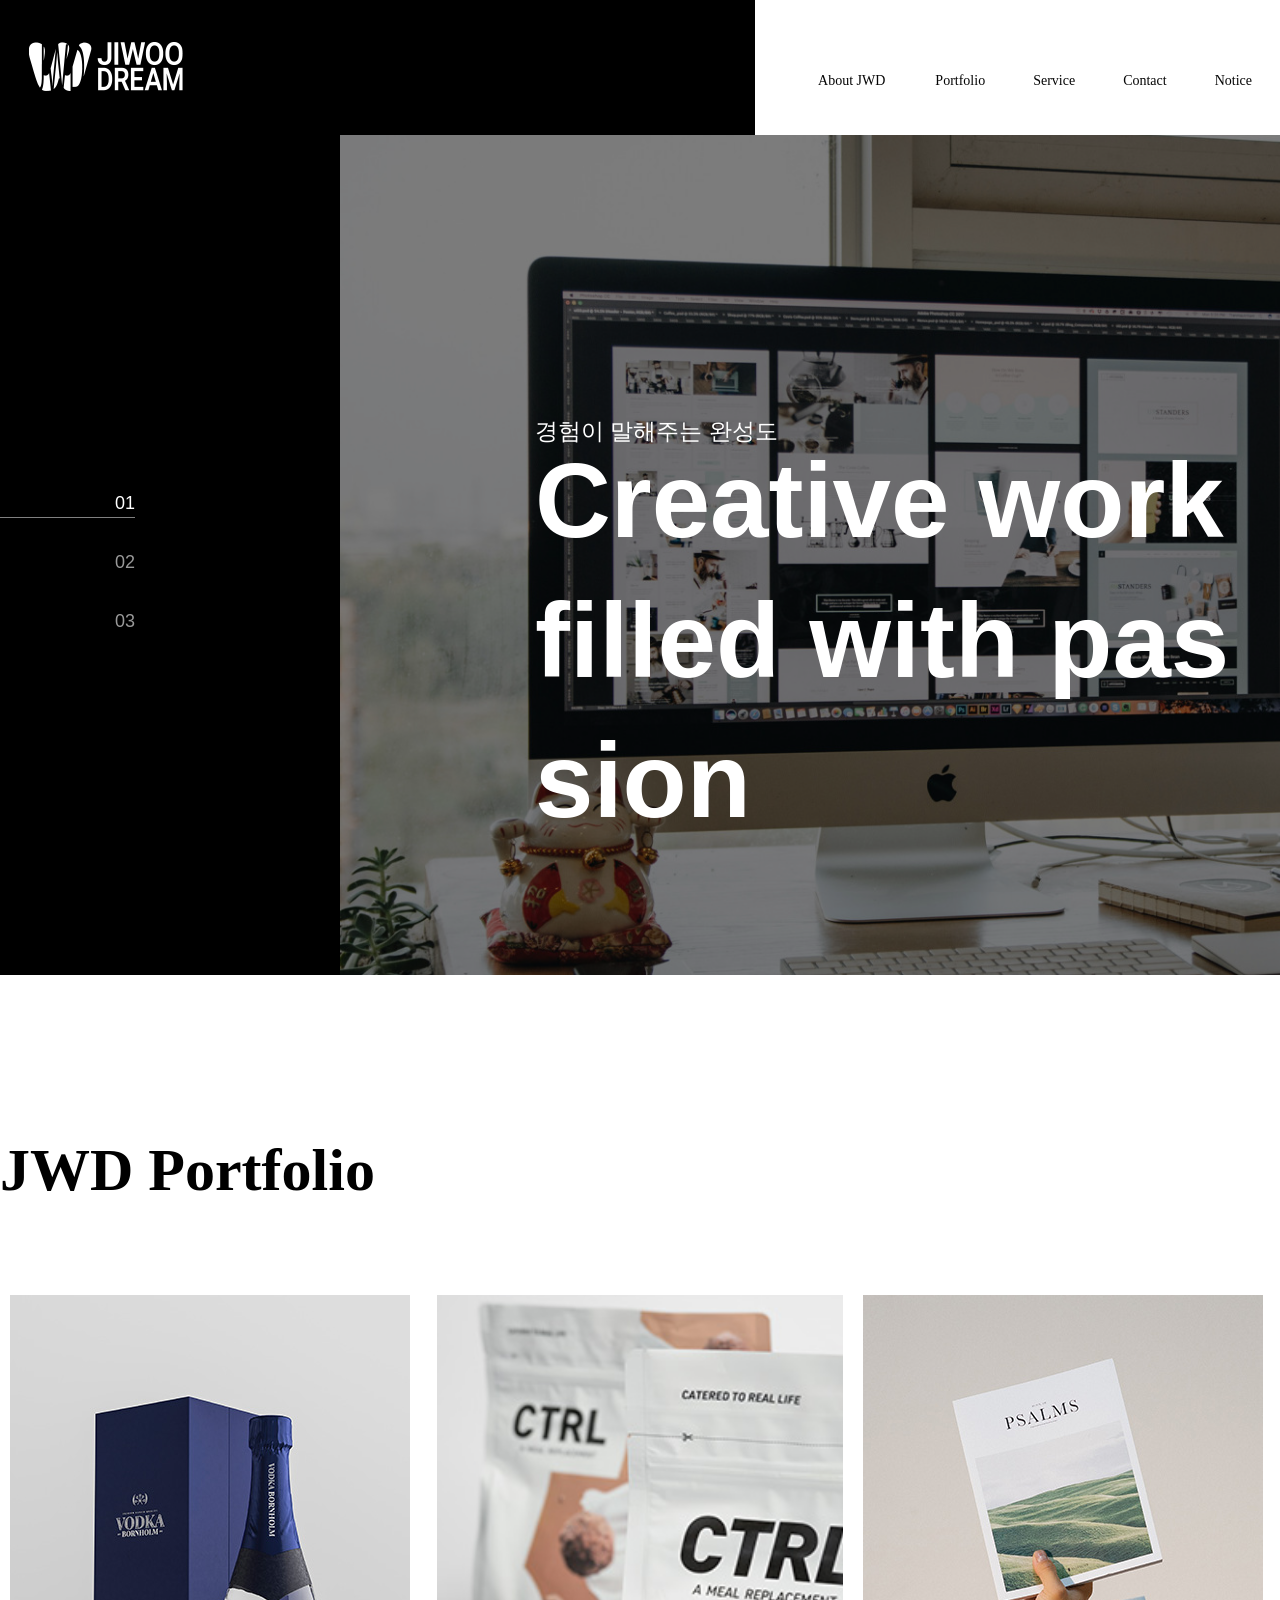
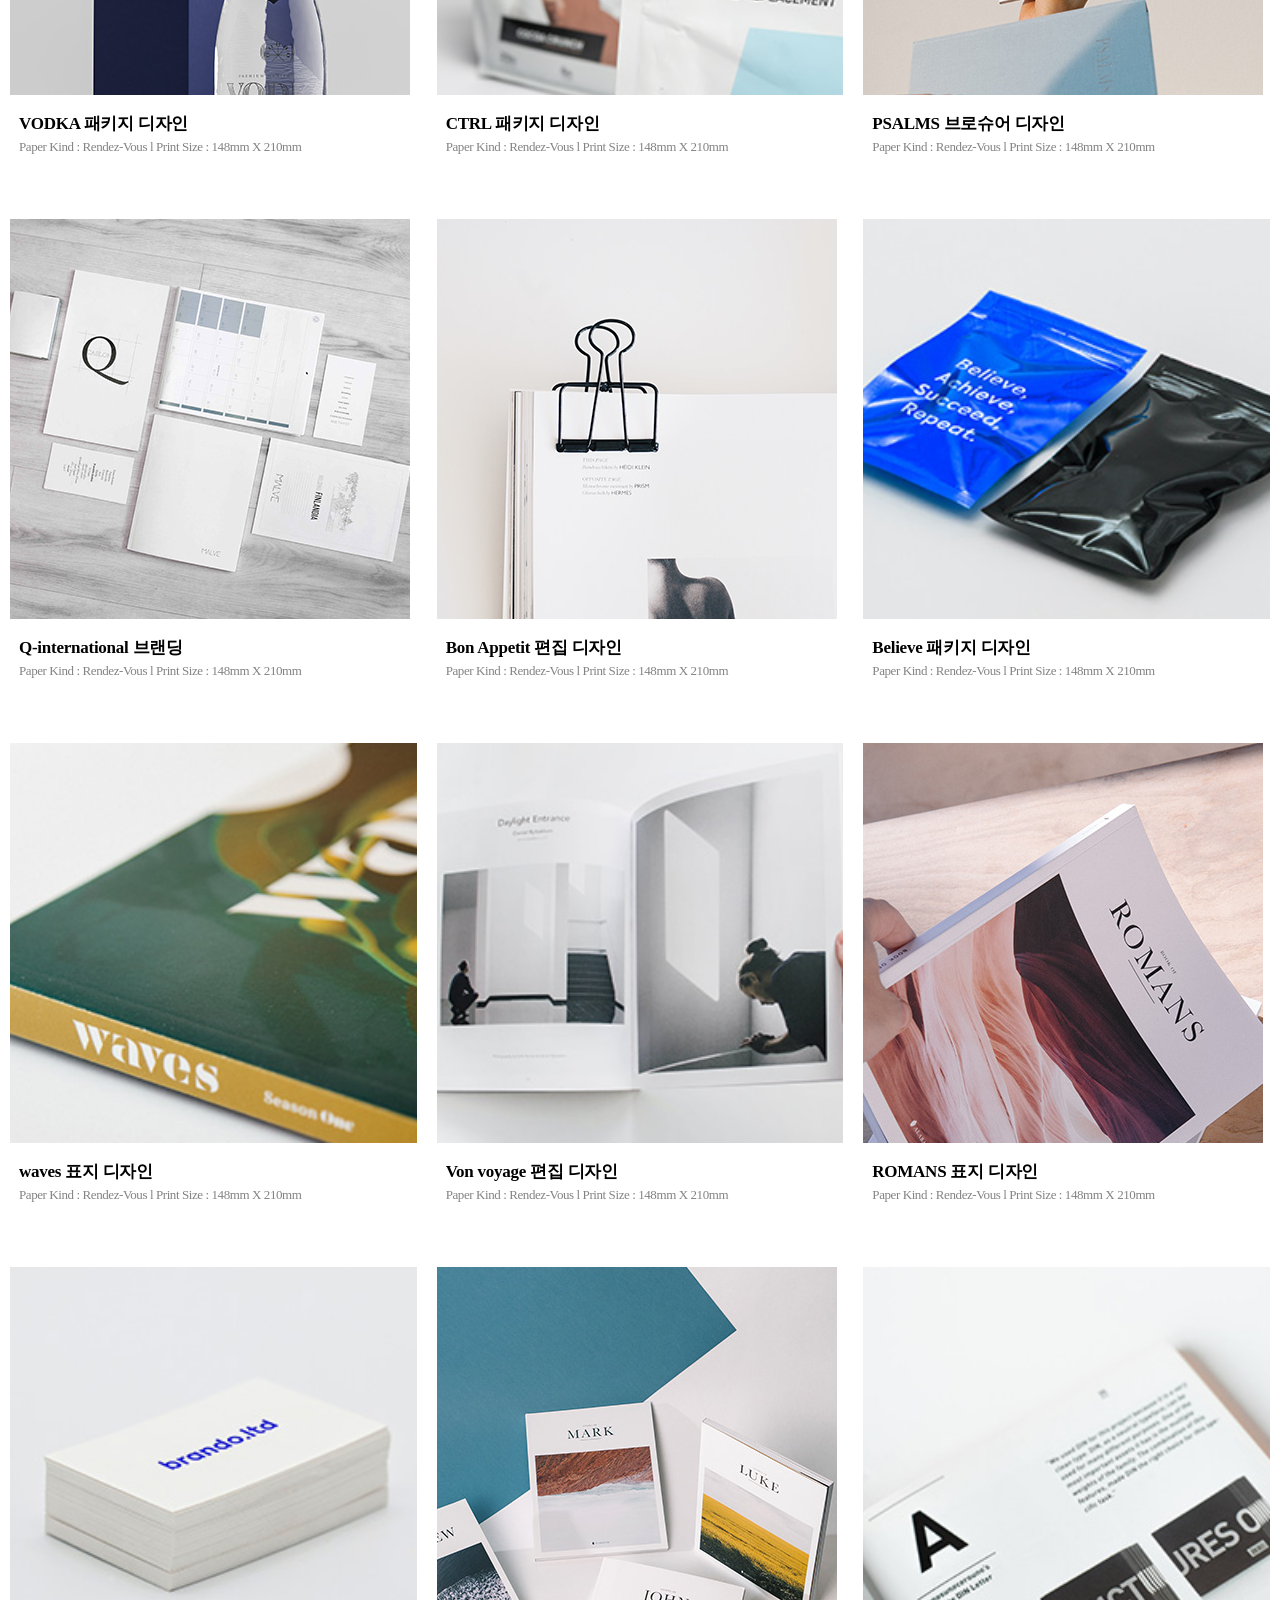
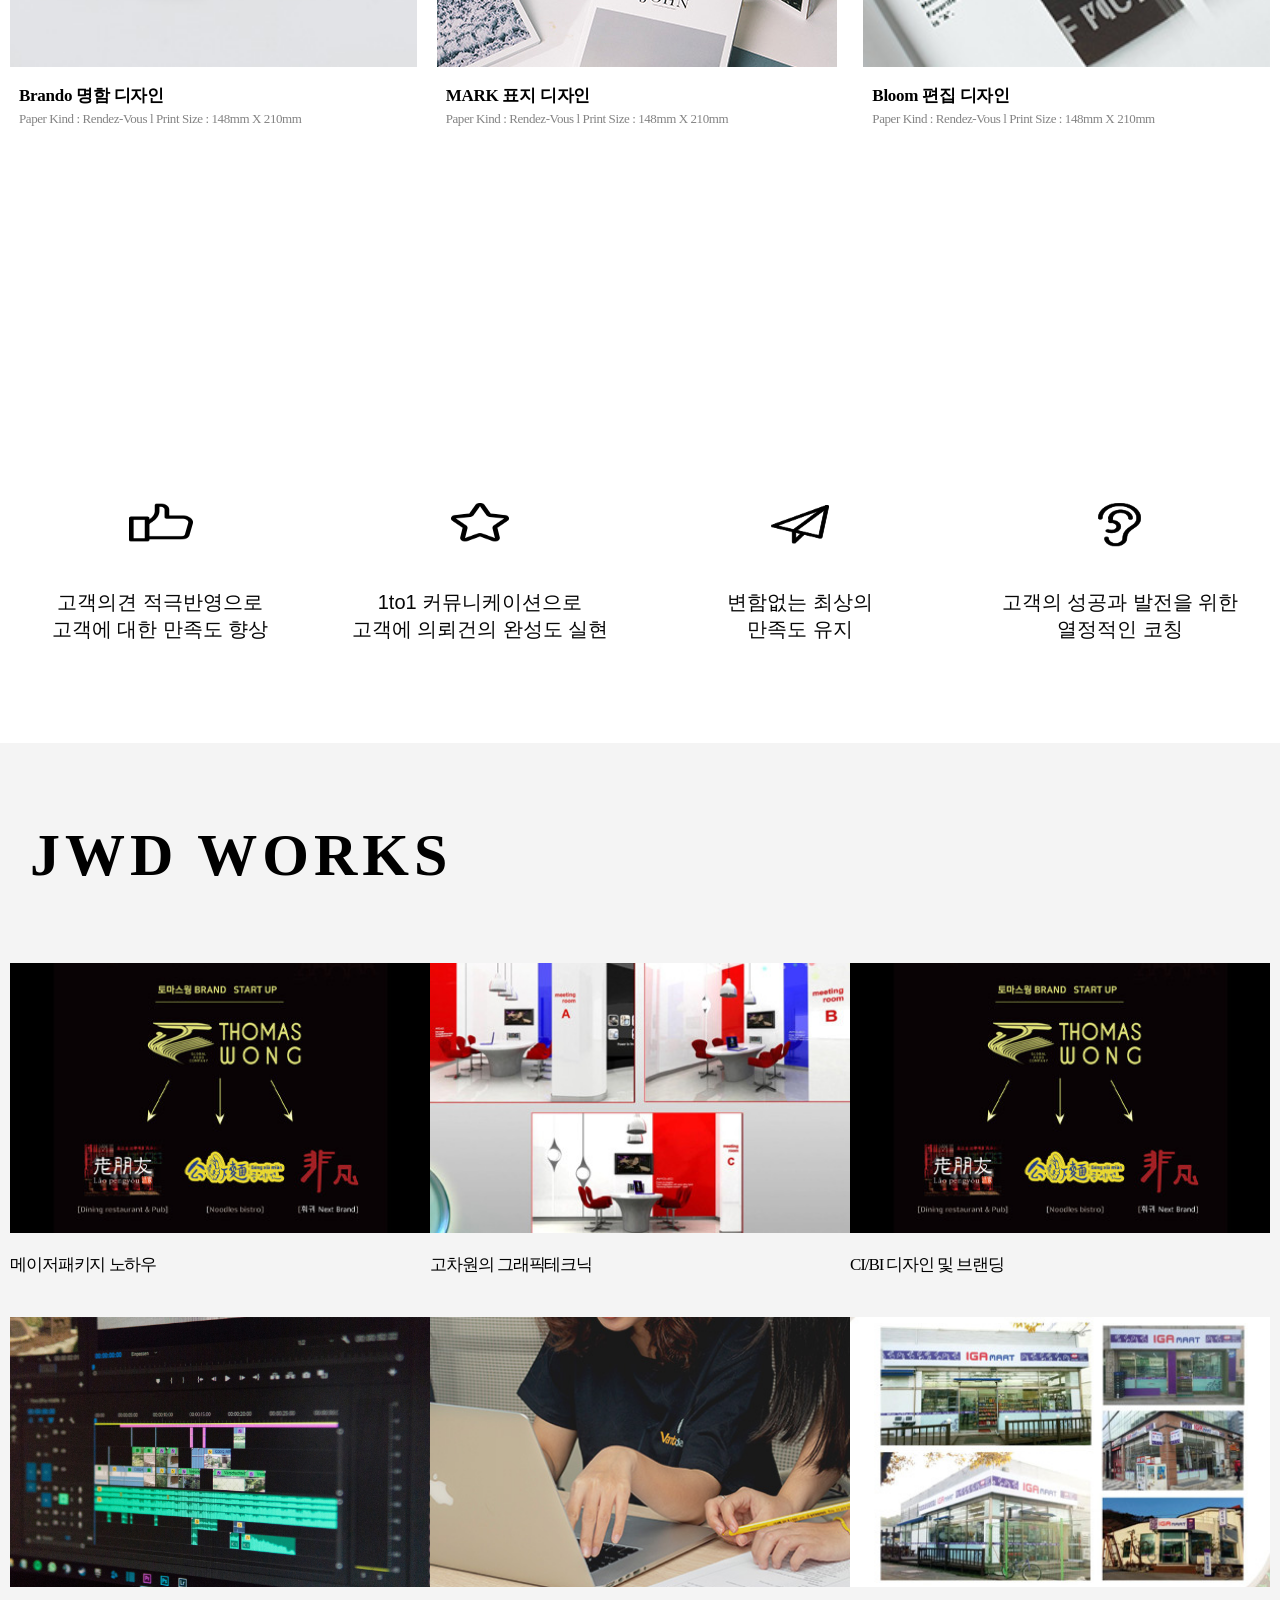
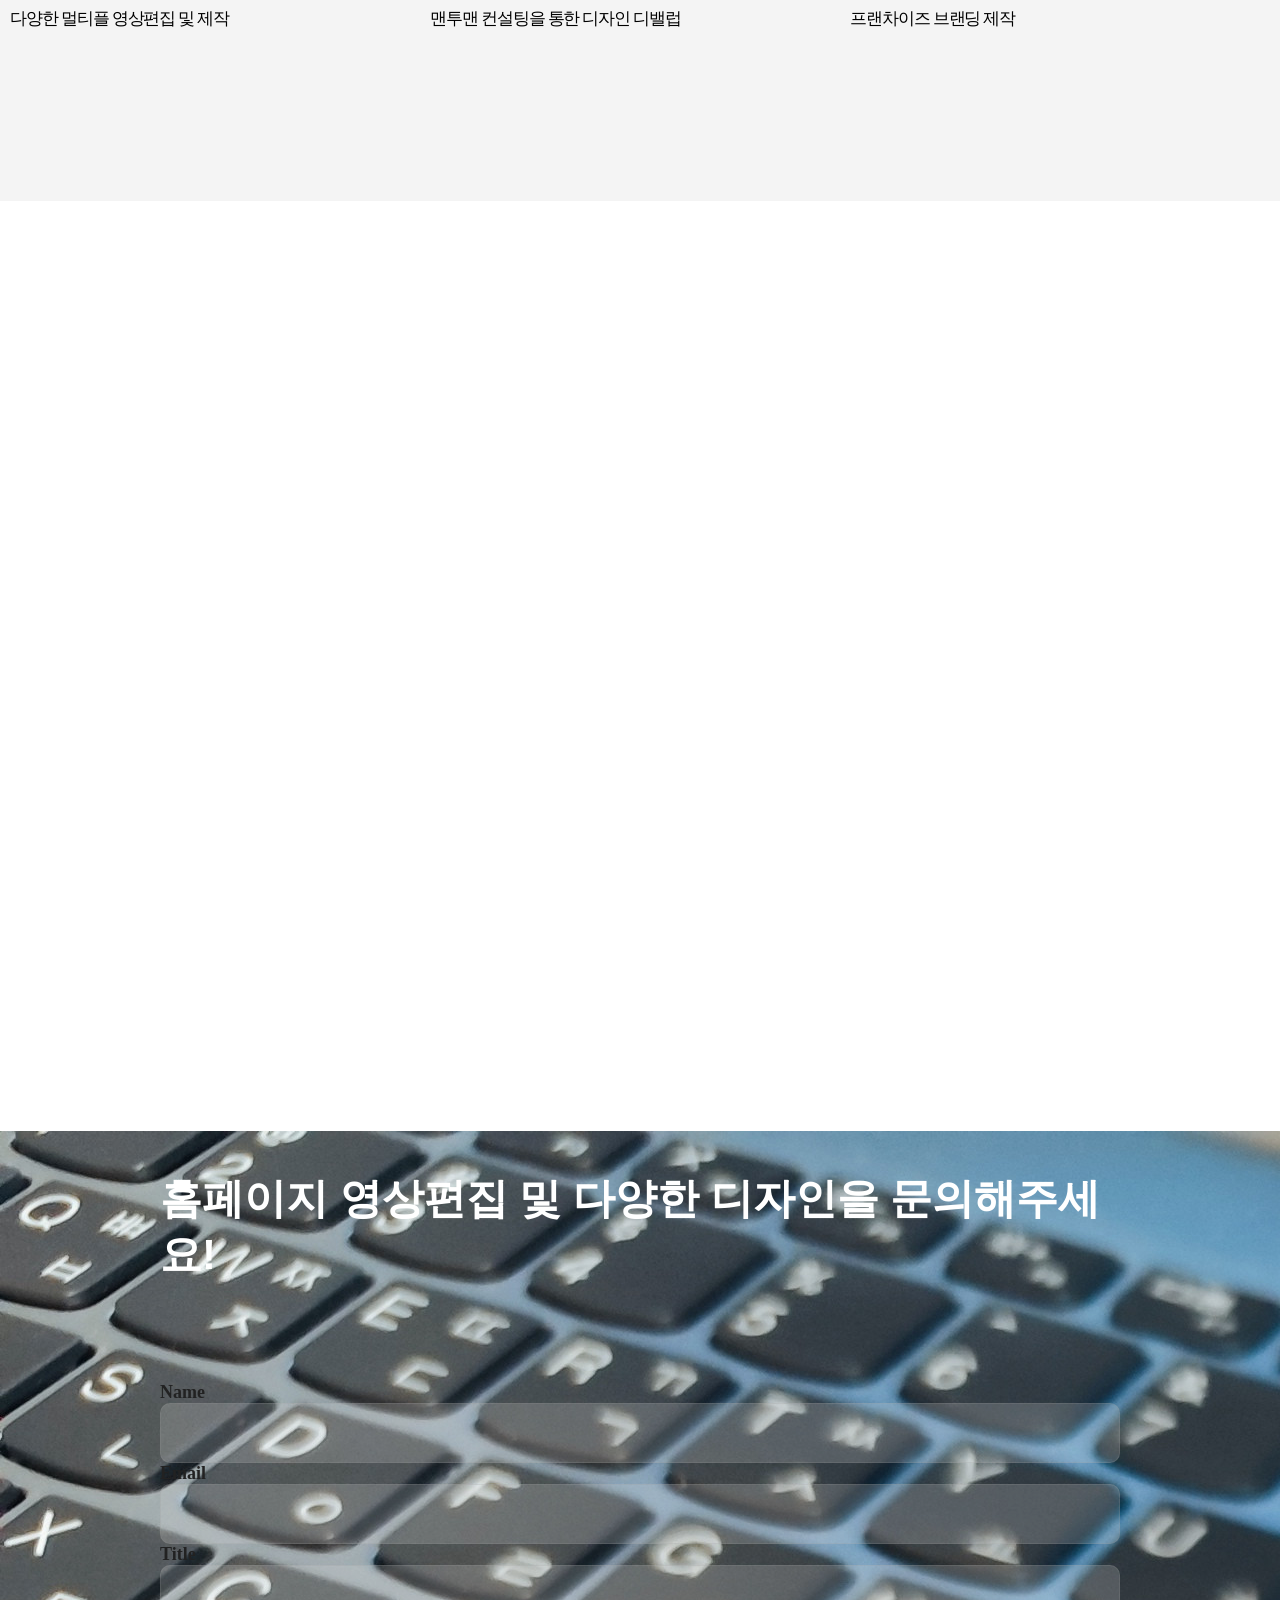
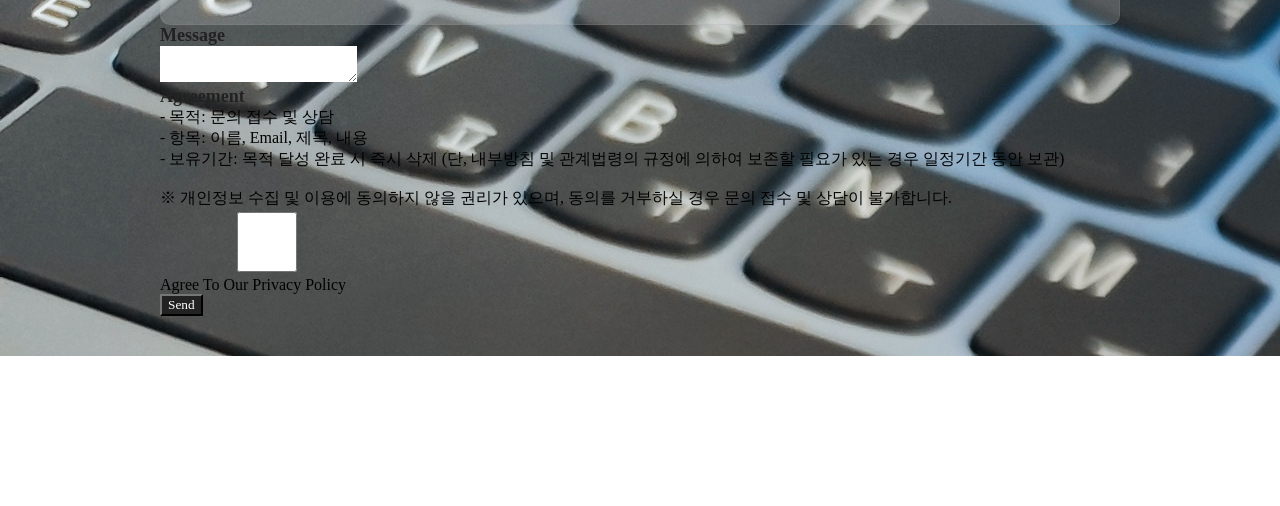
<file: index.html>
<!doctype html>
<html lang="en">
<head>
<meta charset="UTF-8">
<meta name="Generator" content="EditPlus®">
<meta name="Author" content="">
<meta name="Keywords" content="">
<meta name="Description" content="">

<link rel="stylesheet" href="./css/default.css">
<link rel="stylesheet" href="./css/common_layout.css">
<link rel="stylesheet" href="./css/layout.css">
<script src="./js/jquery.min.js"></script>
<script src="./js/slick.min.custom.1.8.0.12.js"></script>
<script src="./js/slick.extensions.min.js"></script>
<script src="./js/script.js"></script>
<title>지우드림 페이지입니다. </title>
</head>
<body>
<div class="wrapper">
    <div class="header_wrapper">
        <div class="inner">
            <header id="header">
                <!-- 로고영역 -->
                <div class="logo_area">
                    <h1 id="logo">
                        <a href=""><img src="./images/common/logo.png" alt="logo image"></a>
                    </h1>
                </div>
                <!-- gnbUtil영역 -->
                <div class="gnb_area">
                    <!-- 
                        About JWD
                        Portfolio
                        Service
                        Notice
                        Contact
                     -->
                    <ul id="gnb_menu">
                        <li class="gnb_item">
                            <a href="" class="gnb_link">About JWD</a>
                            <div class="depth2">
                                <ul class="depth2_list">
                                    <li class="depth2_item"><a href="" class="depth_2_link">About</a></li>
                                    <li class="depth2_item"><a href="" class="depth_2_link">Menu2</a></li>
                                    <li class="depth2_item"><a href="" class="depth_2_link">Menu3</a></li>
                                </ul>
                            </div>
                        </li>
                        <li class="gnb_item">
                            <a href="" class="gnb_link">Portfolio</a>
                        </li><li class="gnb_item">
                            <a href="" class="gnb_link">Service</a>
                        </li>
                        <li class="gnb_item">
                            <a href="" class="gnb_link">Contact</a>
                        </li>
                        <li class="gnb_item">
                            <a href="" class="gnb_link">Notice</a>
                        </li>
                    </ul>
                </div>
            </header>
        </div>
    </div>
    <main id="contents">
        <div class="slide_contents clearfix">
            <ul class="slide_controls">
                <li class="slide_controls_item"><a href="" class="slide_controls_btn active"><span>01</span></a></li>
                <li class="slide_controls_item"><a href="" class="slide_controls_btn"><span>02</span></a></li>
                <li class="slide_controls_item"><a href="" class="slide_controls_btn"><span>03</span></a></li>
            </ul>
            <div class="slide_list clearfix">
                <div class="slide_item">
                    <div style="background-image:url(./images/main/1852823450.jpg)">
                        <div class="slide_text">
                            <p class="small_text">열정을담은 크리에이티브 작업</p>
                            <div class="large_text">
                                <p>Creative work</p> 
                                <p>filled with passion</p>
                            </div>
                        </div>
                    </div>
                </div>
                <!-- //slide_item -->
                <div class="slide_item">
                    <div style="background-image:url(./images/main/1310481663.jpg)">
                        <div class="slide_text">
                            <p class="small_text">경험이 말해주는 완성도</p>
                            <div class="large_text">
                                <p>Creative work</p> 
                                <p>filled with passion</p>
                            </div>
                        </div>
                    </div>
                </div>
                <!-- //slide_item -->
                <div class="slide_item">
                    <div style="background-image:url(./images/main/139945233.jpg)">
                        <div class="slide_text">
                            <p class="small_text">상상을 현실이되기위한 노력</p>
                            <div class="large_text">
                                <p>Turn your </p> 
                                <p>imagination </p>
                                <p>into reality </p>
                            </div>
                        </div>
                    </div>
                </div>
                <!-- //slide_item -->
            </div>
        </div>
        <!-- //slide_contents -->
        <div class="portfolio_gallery clearfix">
            <div class="inner">
                <h3 class="portfolio_title">JWD Portfolio</h3>
                <ul class="gallery_list clearfix">
                    <li class="gallery_item">
                        <div class="gallery_contents">
                            <img src="./images/main/gallery/contents_A013_a.jpg" class="gallery_img" alt="">
                            <div class="gallery_desc">
                                <p>
                                    VODKA 패키지 디자인
                                    <em>Paper Kind : Rendez-Vous l Print Size : 148mm X 210mm</em>
                                </p>
                            </div>
                        </div>
                    </li>
                    <!-- //gallery_item -->
                    <li class="gallery_item">
                        <div class="gallery_contents">
                            <img src="./images/main/gallery/contents_A013_e.jpg" class="gallery_img" alt="">
                            <div class="gallery_desc">
                                <p>
                                    CTRL 패키지 디자인
                                    <em>Paper Kind : Rendez-Vous l Print Size : 148mm X 210mm</em>
                                </p>
                            </div>
                        </div>
                    </li>
                    <!-- //gallery_item -->
                    <li class="gallery_item">
                        <div class="gallery_contents">
                            <img src="./images/main/gallery/contents_A013_i.jpg" class="gallery_img" alt="">
                            <div class="gallery_desc">
                                <p>
                                    PSALMS 브로슈어 디자인
                                    <em>Paper Kind : Rendez-Vous l Print Size : 148mm X 210mm</em>
                                </p>
                            </div>
                        </div>
                    </li>
                    <!-- //gallery_item -->
                    <li class="gallery_item">
                        <div class="gallery_contents">
                            <img src="./images/main/gallery/contents_A013_b.jpg" class="gallery_img" alt="">
                            <div class="gallery_desc">
                                <p>
                                    Q-international 브랜딩
                                    <em>Paper Kind : Rendez-Vous l Print Size : 148mm X 210mm</em>
                                </p>
                            </div>
                        </div>
                    </li>
                    <!-- //gallery_item -->
                    <li class="gallery_item">
                        <div class="gallery_contents">
                            <img src="./images/main/gallery/contents_A013_f.jpg" class="gallery_img" alt="">
                            <div class="gallery_desc">
                                <p>
                                    Bon Appetit 편집 디자인
                                    <em>Paper Kind : Rendez-Vous l Print Size : 148mm X 210mm</em>
                                </p>
                            </div>
                        </div>
                    </li>
                    <!-- //gallery_item -->
                    <li class="gallery_item">
                        <div class="gallery_contents">
                            <img src="./images/main/gallery/contents_A013_j.jpg" class="gallery_img" alt="">
                            <div class="gallery_desc">
                                <p>
                                    Believe 패키지 디자인
                                    <em>Paper Kind : Rendez-Vous l Print Size : 148mm X 210mm</em>
                                </p>
                            </div>
                        </div>
                    </li>
                    <!-- //gallery_item -->
                    <li class="gallery_item">
                        <div class="gallery_contents">
                            <img src="./images/main/gallery/contents_A013_c.jpg" class="gallery_img" alt="">
                            <div class="gallery_desc">
                                <p>
                                    waves 표지 디자인
                                    <em>Paper Kind : Rendez-Vous l Print Size : 148mm X 210mm</em>
                                </p>
                            </div>
                        </div>
                    </li>
                    <!-- //gallery_item -->
                    <li class="gallery_item">
                        <div class="gallery_contents">
                            <img src="./images/main/gallery/contents_A013_g.jpg" class="gallery_img" alt="">
                            <div class="gallery_desc">
                                <p>
                                    Von voyage 편집 디자인
                                    <em>Paper Kind : Rendez-Vous l Print Size : 148mm X 210mm</em>
                                </p>
                            </div>
                        </div>
                    </li>
                    <!-- //gallery_item -->
                    <li class="gallery_item">
                        <div class="gallery_contents">
                            <img src="./images/main/gallery/contents_A013_k.jpg" class="gallery_img" alt="">
                            <div class="gallery_desc">
                                <p>
                                    ROMANS 표지 디자인
                                    <em>Paper Kind : Rendez-Vous l Print Size : 148mm X 210mm</em>
                                </p>
                            </div>
                        </div>
                    </li>
                    <!-- //gallery_item -->
                    <li class="gallery_item">
                        <div class="gallery_contents">
                            <img src="./images/main/gallery/contents_A013_d.jpg" class="gallery_img" alt="">
                            <div class="gallery_desc">
                                <p>
                                    Brando 명함 디자인
                                    <em>Paper Kind : Rendez-Vous l Print Size : 148mm X 210mm</em>
                                </p>
                            </div>
                        </div>
                    </li>
                    <!-- //gallery_item -->
                    <li class="gallery_item">
                        <div class="gallery_contents">
                            <img src="./images/main/gallery/contents_A013_h.jpg" class="gallery_img" alt="">
                            <div class="gallery_desc">
                                <p>
                                    MARK 표지 디자인
                                    <em>Paper Kind : Rendez-Vous l Print Size : 148mm X 210mm</em>
                                </p>
                            </div>
                        </div>
                    </li>
                    <!-- //gallery_item -->
                    <li class="gallery_item">
                        <div class="gallery_contents">
                            <img src="./images/main/gallery/contents_A013_l.jpg" class="gallery_img" alt="">
                            <div class="gallery_desc">
                                <p>
                                    Bloom 편집 디자인
                                    <em>Paper Kind : Rendez-Vous l Print Size : 148mm X 210mm</em>
                                </p>
                            </div>
                        </div>
                    </li>
                    <!-- //gallery_item -->
                </ul>
                <!-- //gallery_list -->
            </div>
            <!-- //inner -->
            <div class="port_anitext">
                <h3 class="ani_title">BELIVE IN YOUR POTENTIAL.</h3>
            </div>
            <div class="customer_values">
                <div class="inner">
                    <ul class="values_list">
                        <li class="values_item">
                            <img src="./images/main/customer/contents_A012_a.png" alt="">
                            <p class="value_text">
                                고객의견 적극반영으로
                                <br>고객에 대한 만족도 향상
                            </p>
                        </li>
                        <!-- //values_item -->
                        
                        <li class="values_item">
                            <img src="./images/main/customer/contents_A012_b.png" alt="">
                            <p class="value_text">
                                1to1 커뮤니케이션으로
                                <br>고객에 의뢰건의 완성도 실현
                            </p>
                        </li>
                        <!-- //values_item -->
                        
                        <li class="values_item">
                            <img src="./images/main/customer/contents_A012_c.png" alt="">
                            <p class="value_text">
                                변함없는 최상의
                                <br>만족도 유지
                            </p>
                        </li>
                        <!-- //values_item -->
                        
                        <li class="values_item">
                            <img src="./images/main/customer/contents_A012_d.png" alt="">
                            <p class="value_text">
                                고객의 성공과 발전을 위한
                                <br>열정적인 코칭
                            </p>
                        </li>
                        <!-- //values_item -->
                    </ul>
                </div>
                <!-- //inner -->
            </div>
            <!-- //customer_values -->
            <div class="porfolio_works">
                <div class="inner">
                    <h3 class="portfolio_title">JWD WORKS</h3>
                    <ul class="works_list clearfix">
                        <li class="work_item">
                            <p class="work_img">
                                <img src="./images/main/file/1341027947.jpg" alt="">
                            </p>
                            <p class="work_text">메이저패키지 노하우</p>
                        </li>
                        <!-- //work_item -->
                        <li class="work_item">
                            <p class="work_img">
                                <img src="./images/main/file/1866068230.jpg" alt="">
                            </p>
                            <p class="work_text">고차원의 그래픽테크닉</p>
                        </li>
                        <!-- //work_item -->
                        <li class="work_item">
                            <p class="work_img">
                                <img src="./images/main/file/1341027947.jpg" alt="">
                            </p>
                            <p class="work_text">CI/BI 디자인 및 브랜딩</p>
                        </li>
                        <!-- //work_item -->
                        <li class="work_item">
                            <p class="work_img">
                                <img src="./images/main/file/799211468.jpg" alt="">
                            </p>
                            <p class="work_text">다양한 멀티플 영상편집 및 제작</p>
                        </li>
                        <!-- //work_item -->
                        <li class="work_item">
                            <p class="work_img">
                                <img src="./images/main/file/contents_A010_e.jpg" alt="">
                            </p>
                            <p class="work_text">맨투맨 컨설팅을 통한 디자인 디밸럽</p>
                        </li>
                        <!-- //work_item -->
                        <li class="work_item">
                            <p class="work_img">
                                <img src="./images/main/file/1745611378.jpg" alt="">
                            </p>
                            <p class="work_text">프랜차이즈 브랜딩 제작</p>
                        </li>
                        <!-- //work_item -->
                    </ul>
                    <!-- //works_list -->
                </div>
                <!-- //inner -->
            </div>
            <!-- //porfolio_works -->
            <div class="video_clips">
                <div class="inner">
                    <div class="clip_text">
                        <p class="clip_title">발전하는 꿈 지우드림</p>
                    </div>
                    <div class="resp_contents_wrap">
                        <p class="resp_text">새로운 디자인연구와 끝없는 탐구로<br>혁신과 가치를 제시하는 디자인 전문 기업입니다.</p>
                    </div>
                    <div class="resp_contents_wrap">
                        <div class="text_area">
                            <a href="#n" class="kakao_btn">
                                <em class="kakao_text">카카오채널</em>
                            </a>
                        </div>
                    </div>
                </div>
                <video src="./video/clickn_video_asset_a007.mp4" autoplay="" loop="" muted="" playsinline=""></video>
            </div>
        </div>
        <!-- //portfolio_gallery -->
        <div class="service_contact">
            <div class="inner">
                <p class="service_title">홈페이지 영상편집 및 다양한 디자인을 문의해주세요!</p>
                <form id="contactForm" name="form_details" class="form_details radio_checkbox_type2" data-effect="mask-slide-bottom">
                    <ul class="form_contents">
                        <li class="form_type_input pilsu">
                            <ul class="form_section __formSection">
                                <li class="form_texts">
                                    <div class="form_title">
                                        <h4 style="font-family:'Gugi';">Name<span class="icon_pilsu"></span></h4>
                                    </div>
                                    <div class="form_desc" style="font-family:'Gugi';">
                                        <p></p>
                                    </div>
                                </li>
                                <li class="form_items __formItems"><input type="text" name="form_0" placeholder="" style="font-family:'Gugi';">
                                    <p class="word_counter"></p>
                                </li>
                            </ul>
                        </li>
                        <li class="form_type_email">
                            <ul class="form_section __formSection">
                                <li class="form_texts">
                                    <div class="form_title">
                                        <h4 style="font-family:'Gugi';">Email<span class="icon_pilsu"></span></h4>
                                    </div>
                                    <div class="form_desc" style="font-family:'Gugi';">
                                        <p></p>
                                    </div>
                                </li>
                                <li class="form_items __formItems"><input type="email" name="form_1" placeholder="" style="font-family:'Gugi';"></li>
                            </ul>
                        </li>
                        <li class="form_type_input">
                            <ul class="form_section __formSection">
                                <li class="form_texts">
                                    <div class="form_title">
                                        <h4 style="font-family:'Gugi';">Title<span class="icon_pilsu"></span></h4>
                                    </div>
                                    <div class="form_desc" style="font-family:'Gugi';">
                                        <p></p>
                                    </div>
                                </li>
                                <li class="form_items __formItems"><input type="text" name="form_2" placeholder="" style="font-family:'Gugi';">
                                    <p class="word_counter"></p>
                                </li>
                            </ul>
                        </li>
                        <li class="form_type_textarea">
                            <ul class="form_section __formSection">
                                <li class="form_texts">
                                    <div class="form_title">
                                        <h4 style="font-family:'Gugi';">Message<span class="icon_pilsu"></span></h4>
                                    </div>
                                    <div class="form_desc" style="font-family:'Gugi';">
                                        <p></p>
                                    </div>
                                </li>
                                <li class="form_items __formItems"><textarea name="form_3" placeholder="" style="font-family:'Gugi';"></textarea></li>
                            </ul>
                        </li>
                        <li class="form_type_term pilsu">
                            <ul class="form_section __formSection">
                                <li class="form_texts">
                                    <div class="form_title">
                                        <h4 style="font-family:'Gugi';">Agreement<span class="icon_pilsu"></span></h4>
                                    </div>
                                    <div class="form_desc" style="font-family:'Gugi';">
                                        <p></p>
                                    </div>
                                </li>
                                <li class="form_items __formItems">
                                    <div class="term_contents" style="font-family:'Gugi';">
                                        <pre style="font-family:'Gugi';">- 목적: 문의 접수 및 상담
- 항목: 이름, Email, 제목, 내용
- 보유기간: 목적 달성 완료 시 즉시 삭제 (단, 내부방침 및 관계법령의 규정에 의하여 보존할 필요가 있는 경우 일정기간 동안 보관)

※ 개인정보 수집 및 이용에 동의하지 않을 권리가 있으며, 동의를 거부하실 경우 문의 접수 및 상담이 불가합니다.</pre>
                                    </div>
                                    <label style="font-family:'Gugi';"><input type="checkbox" class="checkbox form_term_agree" name="form_4" style="font-family:'Gugi';"><em style="font-family:'Gugi';">Agree To Our Privacy Policy</em></label>
                                </li>
                            </ul>
                        </li>
                        <li class="form_type_submit">
                            <ul class="form_section __formSection">
                                <li class="form_items __formItems"><button type="button" class="btn_resp form_send formBtnBorder formBtnBg formBtnText" style="font-family:'Gugi'; border-color: rgb(34, 34, 34); background-color: rgb(34, 34, 34); color: rgb(255, 255, 255);">Send</button></li>
                            </ul>
                        </li>
                    </ul>
                </form>
            </div>
        </div>
    </main>
    <footer id="footer">
        
    </footer>
</div>
</body>
</html>
</file>
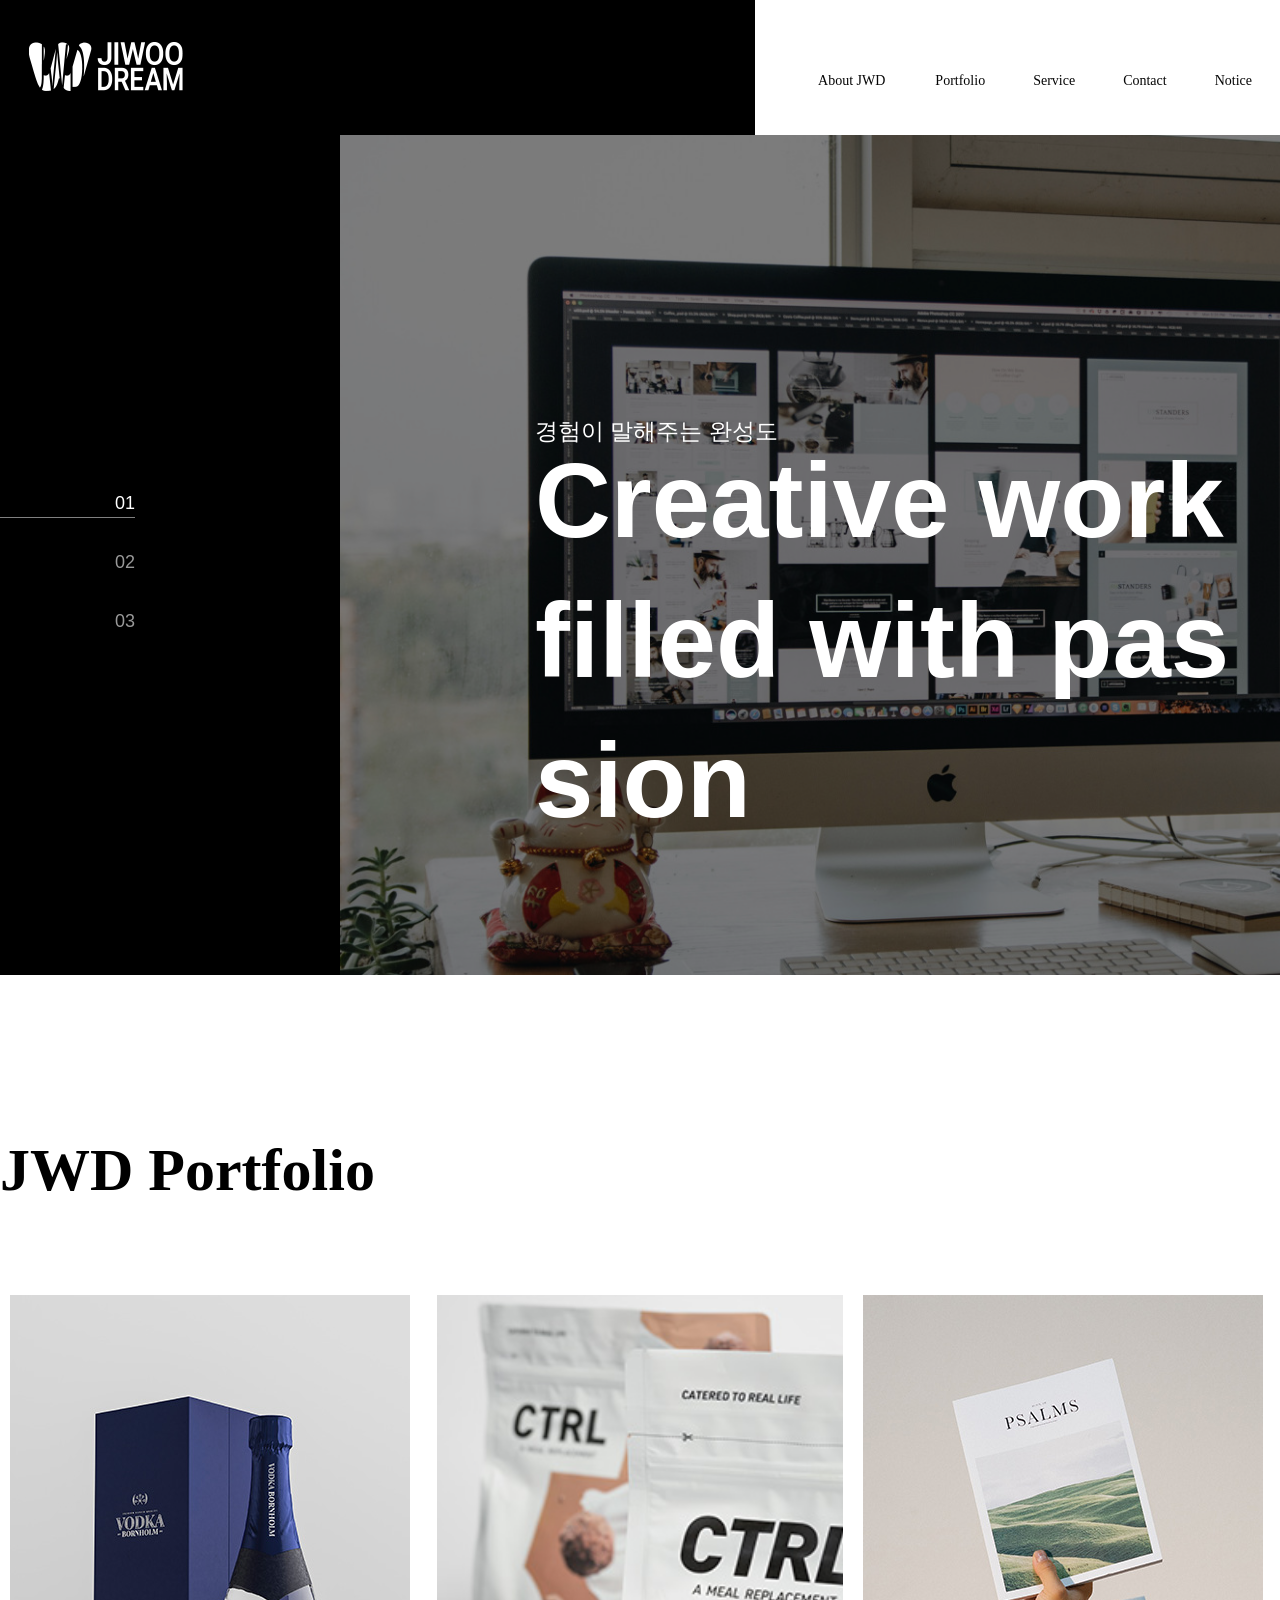
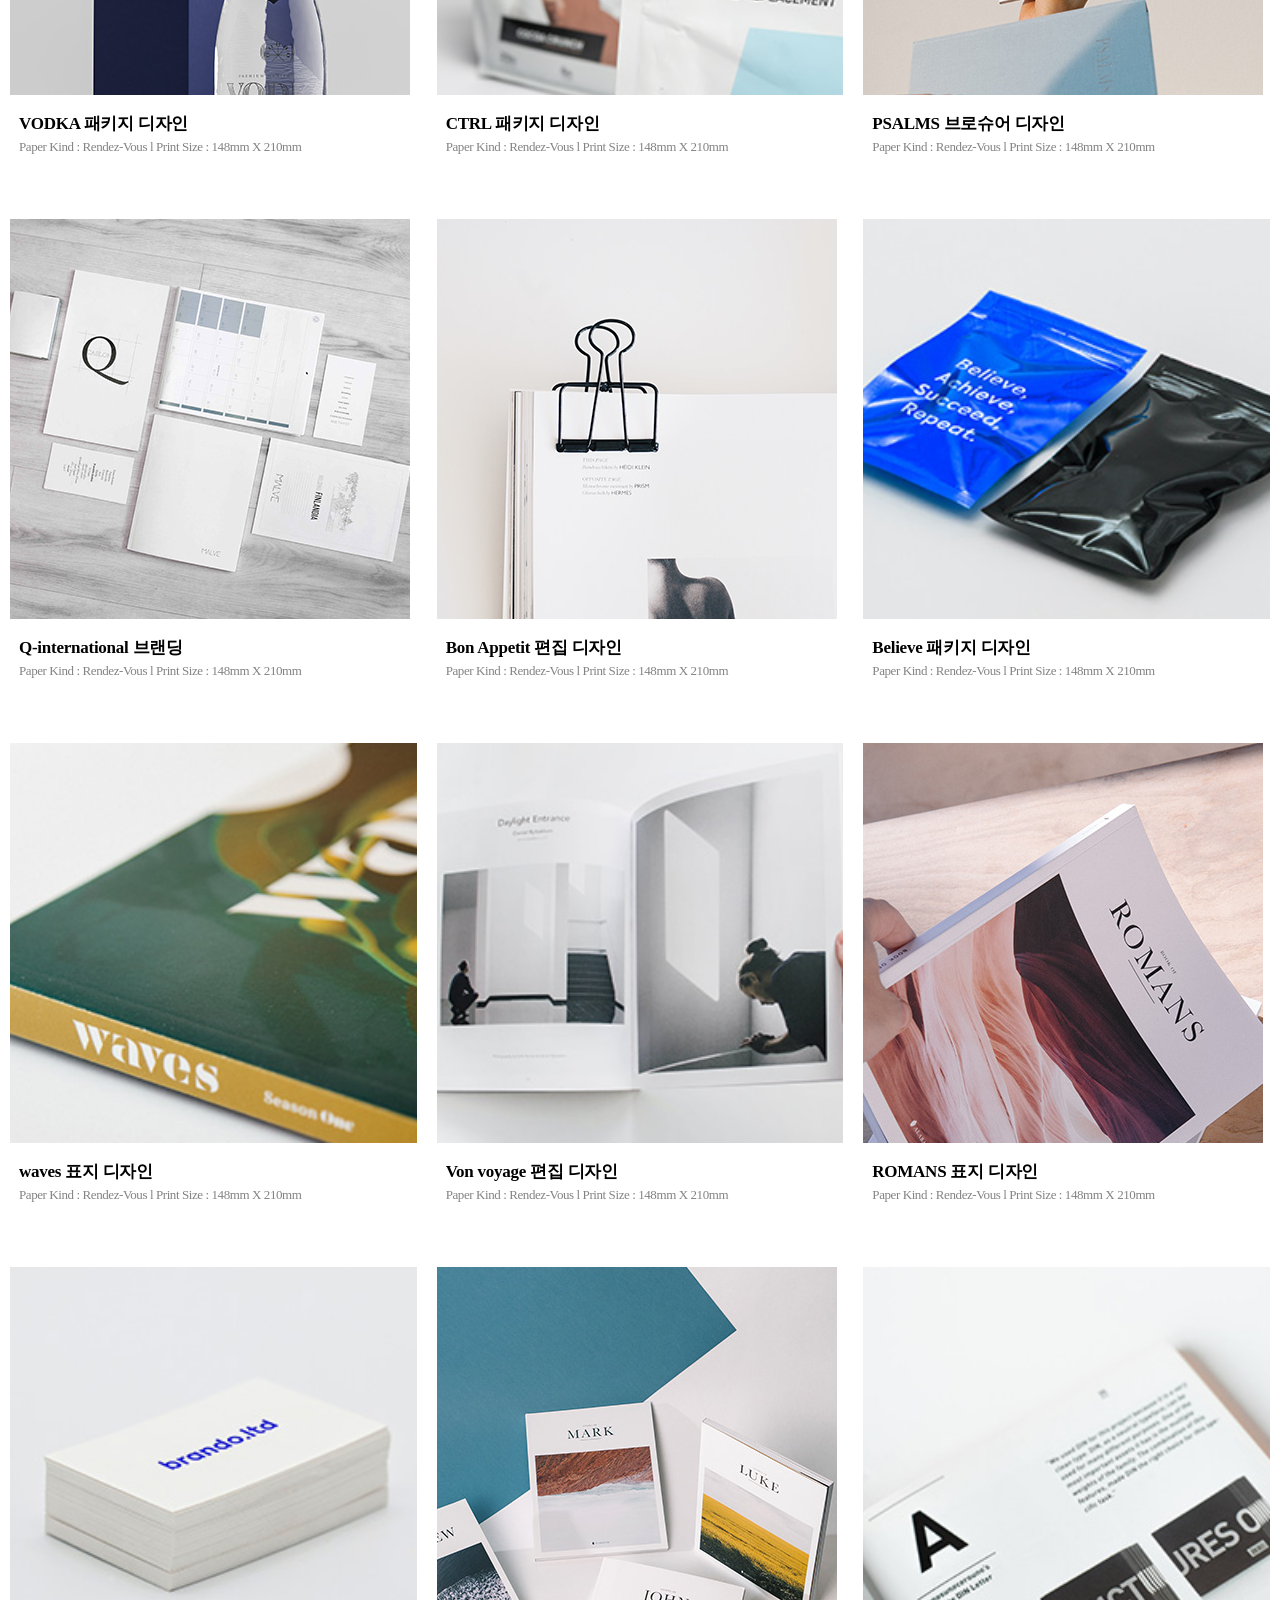
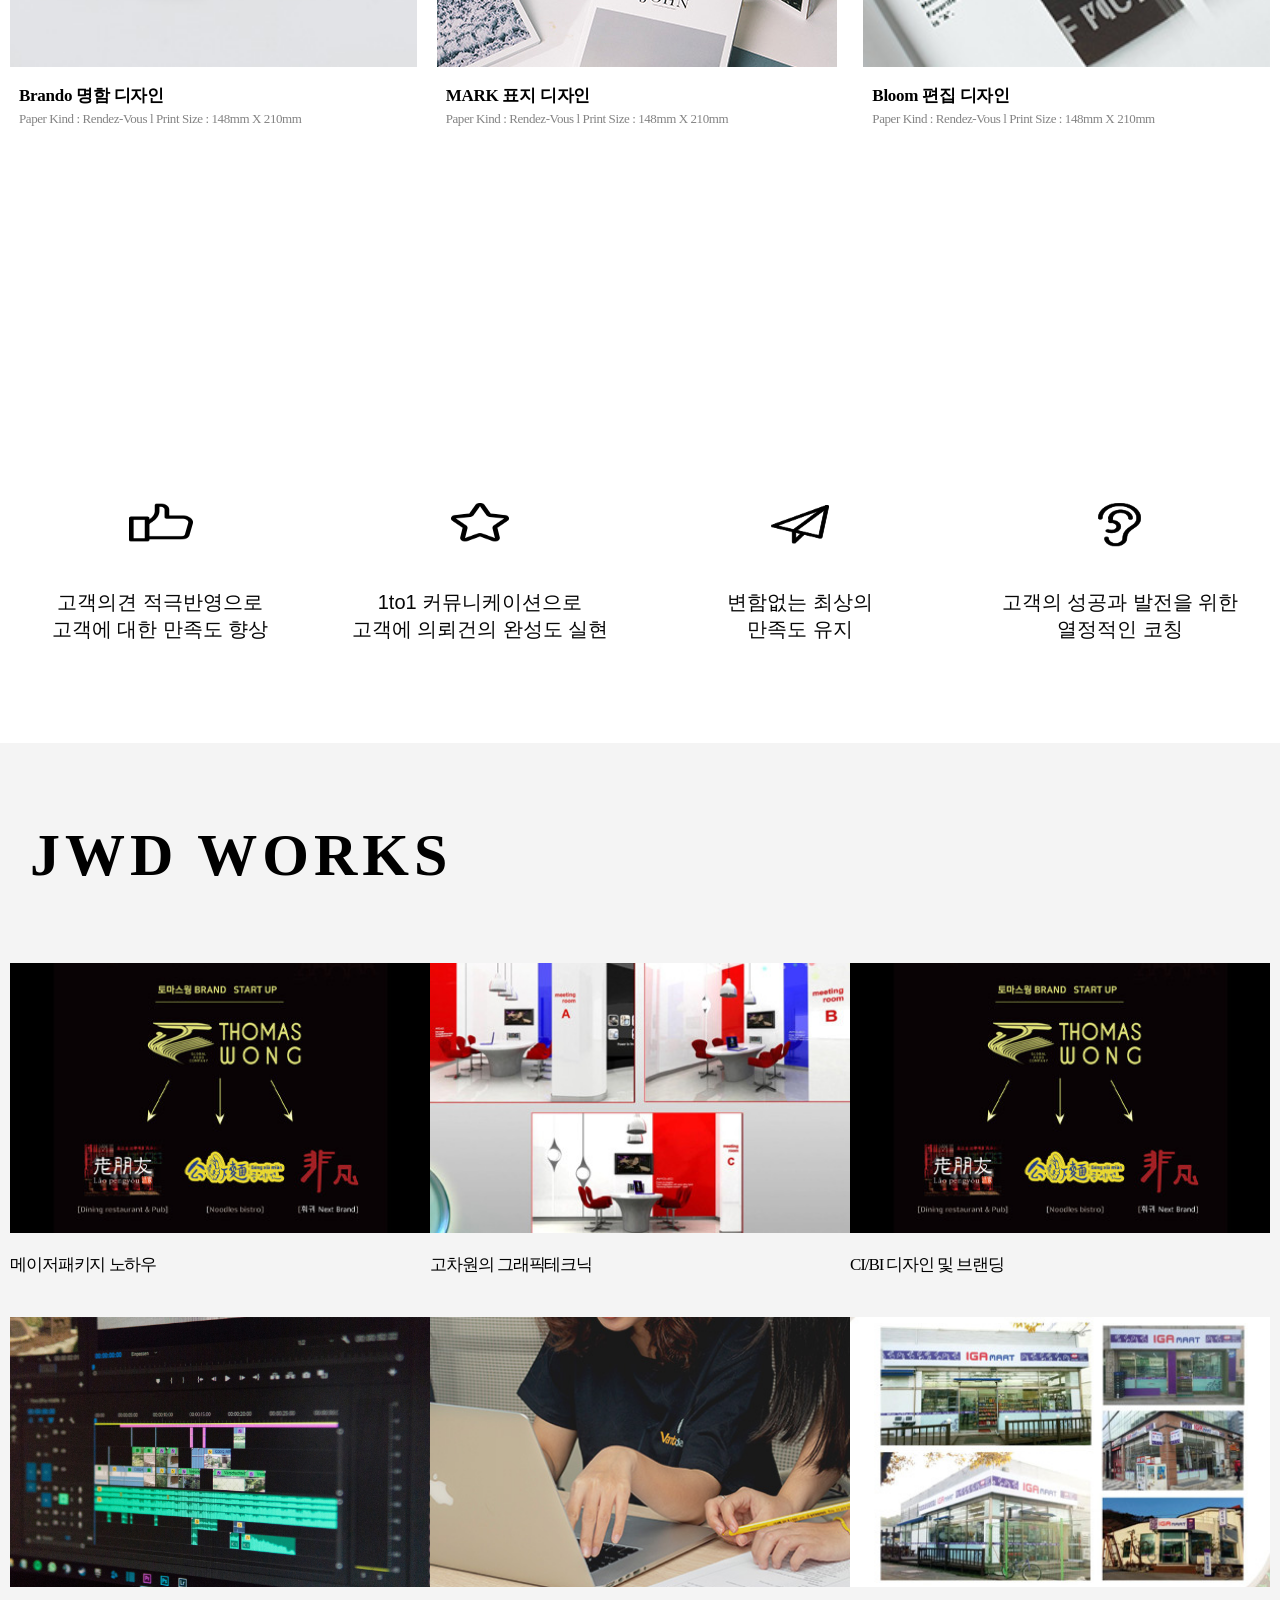
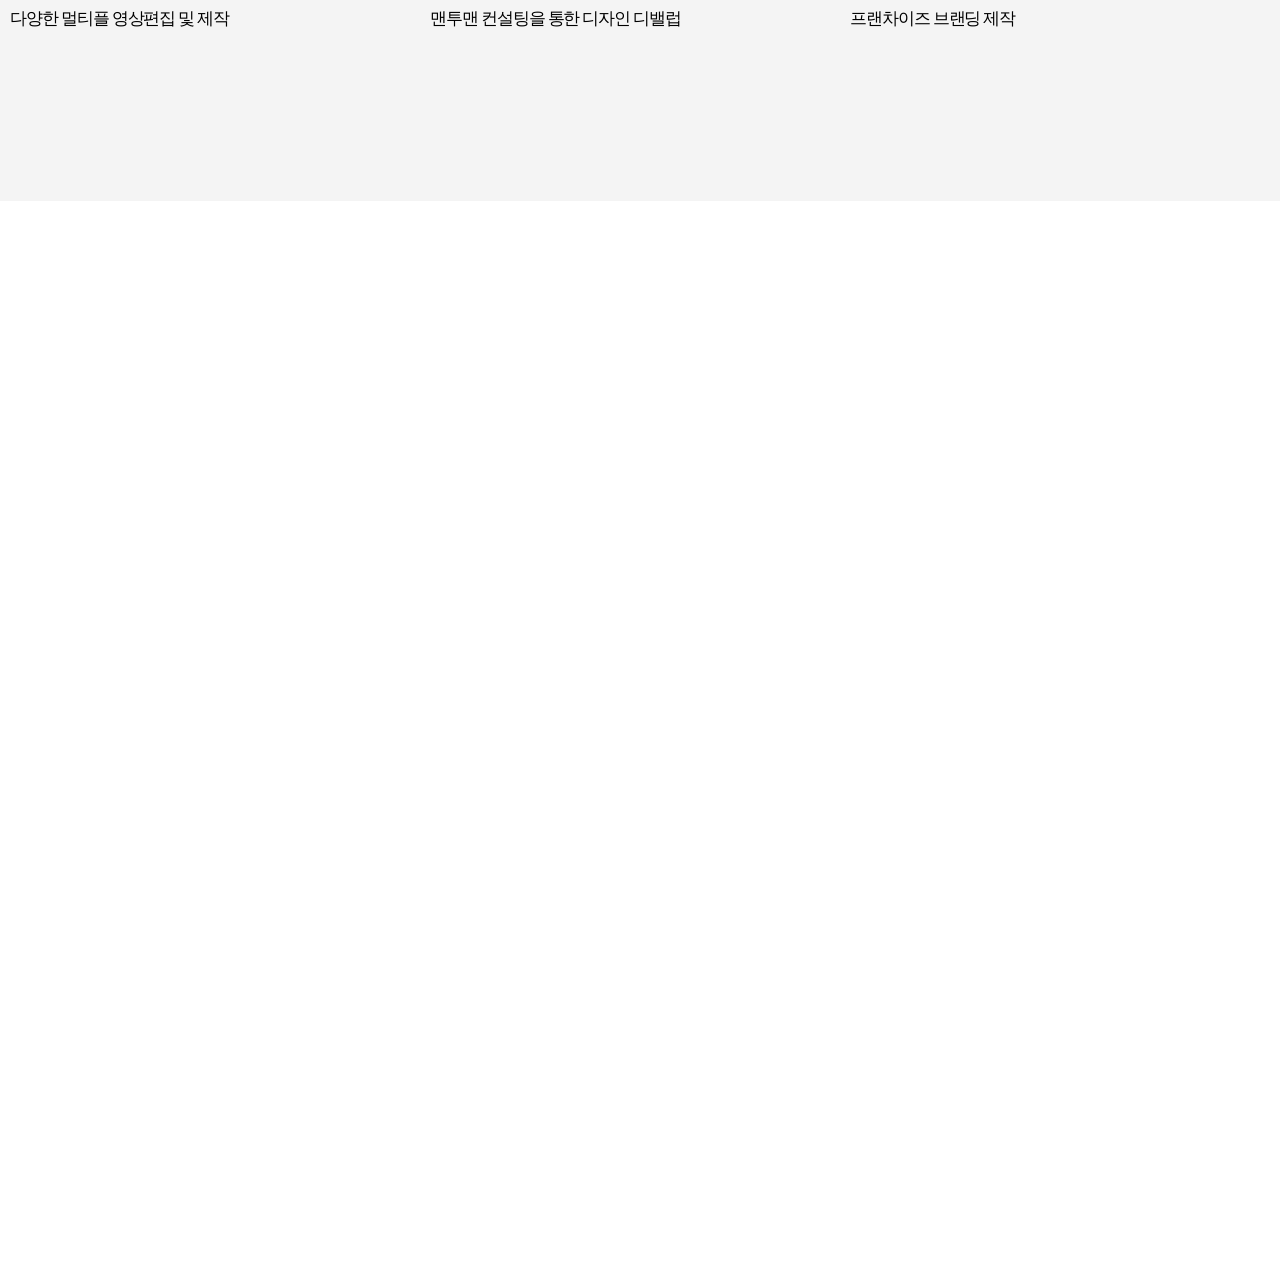
<file: main.html>
<!doctype html>
<html lang="en">
<head>
<meta charset="UTF-8">
<meta name="Generator" content="EditPlus®">
<meta name="Author" content="">
<meta name="Keywords" content="">
<meta name="Description" content="">
<title>Document</title>
<link rel="stylesheet" href="./css/default.css">
<link rel="stylesheet" href="./css/common_layout.css">
<link rel="stylesheet" href="./css/layout.css">
<script src="./js/jquery.min.js"></script>
<script src="./js/slick.min.custom.1.8.0.12.js"></script>
<script src="./js/slick.extensions.min.js"></script>
<script src="./js/script.js"></script>
</head>
<body>
<div class="wrapper">
    <div class="header_wrapper">
        <div class="inner">
            <header id="header">
                <!-- 로고영역 -->
                <div class="logo_area">
                    <h1 id="logo">
                        <a href=""><img src="./images/common/logo.png" alt="logo image"></a>
                    </h1>
                </div>
                <!-- gnbUtil영역 -->
                <div class="gnb_area">
                    <!-- 
                        About JWD
                        Portfolio
                        Service
                        Notice
                        Contact
                     -->
                    <ul id="gnb_menu">
                        <li class="gnb_item">
                            <a href="" class="gnb_link">About JWD</a>
                            <div class="depth2">
                                <ul class="depth2_list">
                                    <li class="depth2_item"><a href="" class="depth_2_link">About</a></li>
                                    <li class="depth2_item"><a href="" class="depth_2_link">Menu2</a></li>
                                    <li class="depth2_item"><a href="" class="depth_2_link">Menu3</a></li>
                                </ul>
                            </div>
                        </li>
                        <li class="gnb_item">
                            <a href="" class="gnb_link">Portfolio</a>
                        </li><li class="gnb_item">
                            <a href="" class="gnb_link">Service</a>
                        </li>
                        <li class="gnb_item">
                            <a href="" class="gnb_link">Contact</a>
                        </li>
                        <li class="gnb_item">
                            <a href="" class="gnb_link">Notice</a>
                        </li>
                    </ul>
                </div>
            </header>
        </div>
    </div>
    <main id="contents">
        <div class="slide_contents clearfix">
            <ul class="slide_controls">
                <li class="slide_controls_item"><a href="" class="slide_controls_btn active"><span>01</span></a></li>
                <li class="slide_controls_item"><a href="" class="slide_controls_btn"><span>02</span></a></li>
                <li class="slide_controls_item"><a href="" class="slide_controls_btn"><span>03</span></a></li>
            </ul>
            <div class="slide_list clearfix">
                <div class="slide_item">
                    <div style="background-image:url(./images/main/1852823450.jpg)">
                        <div class="slide_text">
                            <p class="small_text">열정을담은 크리에이티브 작업</p>
                            <div class="large_text">
                                <p>Creative work</p> 
                                <p>filled with passion</p>
                            </div>
                        </div>
                    </div>
                </div>
                <!-- //slide_item -->
                <div class="slide_item">
                    <div style="background-image:url(./images/main/1310481663.jpg)">
                        <div class="slide_text">
                            <p class="small_text">경험이 말해주는 완성도</p>
                            <div class="large_text">
                                <p>Creative work</p> 
                                <p>filled with passion</p>
                            </div>
                        </div>
                    </div>
                </div>
                <!-- //slide_item -->
                <div class="slide_item">
                    <div style="background-image:url(./images/main/139945233.jpg)">
                        <div class="slide_text">
                            <p class="small_text">상상을 현실이되기위한 노력</p>
                            <div class="large_text">
                                <p>Turn your </p> 
                                <p>imagination </p>
                                <p>into reality </p>
                            </div>
                        </div>
                    </div>
                </div>
                <!-- //slide_item -->
            </div>
        </div>
        <!-- //slide_contents -->
        <div class="portfolio_gallery clearfix">
            <div class="inner">
                <h3 class="portfolio_title">JWD Portfolio</h3>
                <ul class="gallery_list clearfix">
                    <li class="gallery_item">
                        <div class="gallery_contents">
                            <img src="./images/main/gallery/contents_A013_a.jpg" class="gallery_img" alt="">
                            <div class="gallery_desc">
                                <p>
                                    VODKA 패키지 디자인
                                    <em>Paper Kind : Rendez-Vous l Print Size : 148mm X 210mm</em>
                                </p>
                            </div>
                        </div>
                    </li>
                    <!-- //gallery_item -->
                    <li class="gallery_item">
                        <div class="gallery_contents">
                            <img src="./images/main/gallery/contents_A013_e.jpg" class="gallery_img" alt="">
                            <div class="gallery_desc">
                                <p>
                                    CTRL 패키지 디자인
                                    <em>Paper Kind : Rendez-Vous l Print Size : 148mm X 210mm</em>
                                </p>
                            </div>
                        </div>
                    </li>
                    <!-- //gallery_item -->
                    <li class="gallery_item">
                        <div class="gallery_contents">
                            <img src="./images/main/gallery/contents_A013_i.jpg" class="gallery_img" alt="">
                            <div class="gallery_desc">
                                <p>
                                    PSALMS 브로슈어 디자인
                                    <em>Paper Kind : Rendez-Vous l Print Size : 148mm X 210mm</em>
                                </p>
                            </div>
                        </div>
                    </li>
                    <!-- //gallery_item -->
                    <li class="gallery_item">
                        <div class="gallery_contents">
                            <img src="./images/main/gallery/contents_A013_b.jpg" class="gallery_img" alt="">
                            <div class="gallery_desc">
                                <p>
                                    Q-international 브랜딩
                                    <em>Paper Kind : Rendez-Vous l Print Size : 148mm X 210mm</em>
                                </p>
                            </div>
                        </div>
                    </li>
                    <!-- //gallery_item -->
                    <li class="gallery_item">
                        <div class="gallery_contents">
                            <img src="./images/main/gallery/contents_A013_f.jpg" class="gallery_img" alt="">
                            <div class="gallery_desc">
                                <p>
                                    Bon Appetit 편집 디자인
                                    <em>Paper Kind : Rendez-Vous l Print Size : 148mm X 210mm</em>
                                </p>
                            </div>
                        </div>
                    </li>
                    <!-- //gallery_item -->
                    <li class="gallery_item">
                        <div class="gallery_contents">
                            <img src="./images/main/gallery/contents_A013_j.jpg" class="gallery_img" alt="">
                            <div class="gallery_desc">
                                <p>
                                    Believe 패키지 디자인
                                    <em>Paper Kind : Rendez-Vous l Print Size : 148mm X 210mm</em>
                                </p>
                            </div>
                        </div>
                    </li>
                    <!-- //gallery_item -->
                    <li class="gallery_item">
                        <div class="gallery_contents">
                            <img src="./images/main/gallery/contents_A013_c.jpg" class="gallery_img" alt="">
                            <div class="gallery_desc">
                                <p>
                                    waves 표지 디자인
                                    <em>Paper Kind : Rendez-Vous l Print Size : 148mm X 210mm</em>
                                </p>
                            </div>
                        </div>
                    </li>
                    <!-- //gallery_item -->
                    <li class="gallery_item">
                        <div class="gallery_contents">
                            <img src="./images/main/gallery/contents_A013_g.jpg" class="gallery_img" alt="">
                            <div class="gallery_desc">
                                <p>
                                    Von voyage 편집 디자인
                                    <em>Paper Kind : Rendez-Vous l Print Size : 148mm X 210mm</em>
                                </p>
                            </div>
                        </div>
                    </li>
                    <!-- //gallery_item -->
                    <li class="gallery_item">
                        <div class="gallery_contents">
                            <img src="./images/main/gallery/contents_A013_k.jpg" class="gallery_img" alt="">
                            <div class="gallery_desc">
                                <p>
                                    ROMANS 표지 디자인
                                    <em>Paper Kind : Rendez-Vous l Print Size : 148mm X 210mm</em>
                                </p>
                            </div>
                        </div>
                    </li>
                    <!-- //gallery_item -->
                    <li class="gallery_item">
                        <div class="gallery_contents">
                            <img src="./images/main/gallery/contents_A013_d.jpg" class="gallery_img" alt="">
                            <div class="gallery_desc">
                                <p>
                                    Brando 명함 디자인
                                    <em>Paper Kind : Rendez-Vous l Print Size : 148mm X 210mm</em>
                                </p>
                            </div>
                        </div>
                    </li>
                    <!-- //gallery_item -->
                    <li class="gallery_item">
                        <div class="gallery_contents">
                            <img src="./images/main/gallery/contents_A013_h.jpg" class="gallery_img" alt="">
                            <div class="gallery_desc">
                                <p>
                                    MARK 표지 디자인
                                    <em>Paper Kind : Rendez-Vous l Print Size : 148mm X 210mm</em>
                                </p>
                            </div>
                        </div>
                    </li>
                    <!-- //gallery_item -->
                    <li class="gallery_item">
                        <div class="gallery_contents">
                            <img src="./images/main/gallery/contents_A013_l.jpg" class="gallery_img" alt="">
                            <div class="gallery_desc">
                                <p>
                                    Bloom 편집 디자인
                                    <em>Paper Kind : Rendez-Vous l Print Size : 148mm X 210mm</em>
                                </p>
                            </div>
                        </div>
                    </li>
                    <!-- //gallery_item -->
                </ul>
                <!-- //gallery_list -->
            </div>
            <!-- //inner -->
            <div class="port_anitext">
                <h3 class="ani_title">BELIVE IN YOUR POTENTIAL.</h3>
            </div>
            <div class="customer_values">
                <div class="inner">
                    <ul class="values_list">
                        <li class="values_item">
                            <img src="./images/main/customer/contents_A012_a.png" alt="">
                            <p class="value_text">
                                고객의견 적극반영으로
                                <br>고객에 대한 만족도 향상
                            </p>
                        </li>
                        <!-- //values_item -->
                        
                        <li class="values_item">
                            <img src="./images/main/customer/contents_A012_b.png" alt="">
                            <p class="value_text">
                                1to1 커뮤니케이션으로
                                <br>고객에 의뢰건의 완성도 실현
                            </p>
                        </li>
                        <!-- //values_item -->
                        
                        <li class="values_item">
                            <img src="./images/main/customer/contents_A012_c.png" alt="">
                            <p class="value_text">
                                변함없는 최상의
                                <br>만족도 유지
                            </p>
                        </li>
                        <!-- //values_item -->
                        
                        <li class="values_item">
                            <img src="./images/main/customer/contents_A012_d.png" alt="">
                            <p class="value_text">
                                고객의 성공과 발전을 위한
                                <br>열정적인 코칭
                            </p>
                        </li>
                        <!-- //values_item -->
                    </ul>
                </div>
                <!-- //inner -->
            </div>
            <!-- //customer_values -->
            <div class="porfolio_works">
                <div class="inner">
                    <h3 class="portfolio_title">JWD WORKS</h3>
                    <ul class="works_list clearfix">
                        <li class="work_item">
                            <p class="work_img">
                                <img src="./images/main/file/1341027947.jpg" alt="">
                            </p>
                            <p class="work_text">메이저패키지 노하우</p>
                        </li>
                        <!-- //work_item -->
                        <li class="work_item">
                            <p class="work_img">
                                <img src="./images/main/file/1866068230.jpg" alt="">
                            </p>
                            <p class="work_text">고차원의 그래픽테크닉</p>
                        </li>
                        <!-- //work_item -->
                        <li class="work_item">
                            <p class="work_img">
                                <img src="./images/main/file/1341027947.jpg" alt="">
                            </p>
                            <p class="work_text">CI/BI 디자인 및 브랜딩</p>
                        </li>
                        <!-- //work_item -->
                        <li class="work_item">
                            <p class="work_img">
                                <img src="./images/main/file/799211468.jpg" alt="">
                            </p>
                            <p class="work_text">다양한 멀티플 영상편집 및 제작</p>
                        </li>
                        <!-- //work_item -->
                        <li class="work_item">
                            <p class="work_img">
                                <img src="./images/main/file/contents_A010_e.jpg" alt="">
                            </p>
                            <p class="work_text">맨투맨 컨설팅을 통한 디자인 디밸럽</p>
                        </li>
                        <!-- //work_item -->
                        <li class="work_item">
                            <p class="work_img">
                                <img src="./images/main/file/1745611378.jpg" alt="">
                            </p>
                            <p class="work_text">프랜차이즈 브랜딩 제작</p>
                        </li>
                        <!-- //work_item -->
                    </ul>
                    <!-- //works_list -->
                </div>
                <!-- //inner -->
            </div>
            <!-- //porfolio_works -->
            <div class="video_clips">
                <div class="inner">
                    <div class="clip_text">
                        
                    </div>
                </div>
                <video src="./video/clickn_video_asset_a007.mp4" autoplay="" loop="" muted="" playsinline=""></video>
            </div>
        </div>
        <!-- //portfolio_gallery -->
    </main>
    <footer id="footer">
        
    </footer>
</div>
</body>
</html>
</file>
<file: css/default.css>
@charset "UTF-8";
*, *:before, *:after {box-sizing:border-box;}
article,aside,details,figcaption,figure,footer,header,main,menu,nav,section{display:block}
audio,canvas,progress,video{display:inline-block}
article,aside,audio,blockquote,body,canvas,caption,dd,details,div,dl,dt,embed,fieldset,figcaption,figure,footer,form,h1,h2,h3,h4,h5,h6,header,html,iframe,legend,li,main,menu,nav,ol,p,pre,section,summary,table,tbody,td,template,textarea,tfoot,th,thead,tr,ul,video{margin:0;padding:0;border:0;font-size:inherit;font-family:inherit;box-sizing:border-box;word-break:break-all}
a,em,span{display:inline-block;margin:0;padding:0;box-sizing:content-box}
b,strong{font-weight:600}
address,cite,dfn,em,i{font-style:normal}
img{border:none;vertical-align:middle}
audio,img,video{max-width:100%;max-height:100%}
svg{overflow:hidden;vertical-align:middle}
switch{display:none}
figcaption,figure{margin:0;padding:0}
mark{background-color:#ff0;color:#000}
small{font-size:90%}
sub,sup{position:relative;font-size:.9em;line-height:0;vertical-align:baseline}
sub{bottom:-.25em}
sup{top:-.5em}
del{color:#aaa!important;text-decoration:line-through}
label{display:inline-block;cursor:pointer}
iframe{display:block;max-width:100%}
template{display:none}
summary{display:list-item;cursor:pointer}
output{display:inline-block}
ul,ul>li{list-style:none}
ol{overflow:hidden;position:relative;counter-reset:number}
ol>li{counter-increment:number}
ol>li:before{content:counter(number,decimal) "."}
table{width:100%;border-collapse:collapse;border-spacing:0}
caption{overflow:hidden;position:relative;left:0;top:0;width:1px;height:1px;background:0 0;font-size:0;color:transparent;line-height:0;text-indent:100%}
legend{overflow:hidden;position:absolute;width:1px;height:1px;background:0 0;font-size:0;color:transparent;line-height:0}
fieldset{border:none;min-width:0}
hr{overflow:hidden;position:absolute;height:0;width:0}
:after,:before{display:none;content:''}

a:link,a:visited{text-decoration:none;}
</file>
<file: css/common_layout.css>
@charset "UTF-8";

body{overflow-x:hidden;font-family:'Montserrat', 'Noto Sans KR','Malgun Gothic',sans-serif;}
.inner{position:relative;width:1280px;margin:auto;}
.clearfix::after {content:"";display:table;clear:both;}
#header::after {content:"";display:table;clear:both;}
.header_wrapper,
.slide_contents {
    /* overflow: hidden; */ /* float 문제 해결 */
}
.slick-slider{position:relative}
.slick-list{overflow:hidden;position:relative}
.slick-track{position:relative;top:0;left:0;margin-right:auto;margin-left:auto}
.slick-track:after,.slick-track:before{display:table}
.slick-track:after{clear:both}
.slick-loading .slick-track{visibility:hidden}
.slick-slide{display:none;float:left}
.slick-slide.slick-loading img{display:none}
.slick-initialized .slick-slide{display:block}
.slick-loading .slick-slide{visibility:hidden}
.slick-vertical .slick-slide{display:block}
</file>
<file: css/layout.css>
@charset 'utf-8';

@keyframes mask-slide-bottom {
	0%{transform:translateY(130vh);}
	100%{transform:translateY(0);}
}



.wrapper{position:relative; width:100%;}
/* .wrapper:before{display:block; opacity:0.5; position:absolute; top:0; left:0; z-index:3; width:100%; height:100%; background:url(../images/common/jiwoodream.site.png) no-repeat; background-size:cover;}
 */

/* header */
.header_wrapper{position:relative;z-index: 50;background-color:#000;}
#header{/* display:flow-root; */position:relative;z-index: 50;padding-top: 23px;padding-right:10px;padding-bottom: 21px;padding-left:22px;}
.header_wrapper .inner:after{display:inline-block; position:absolute; top:0; right:-25%; bottom:0; z-index:0; width:calc(50vw + 205px); background:#fff; transition:.2s;}
#header .logo_area{display:inline-block; float:left; padding-left:-1px;}
#header .logo_area #logo{}
#header .logo_area #logo > a{display:block; width:170px; height:62px; margin-top:14px;}
#header .logo_area #logo > a > img{max-width:100%;}

/* gnb */
#header .gnb_area{display:inline-block;float:right;position:relative;z-index: 50;margin-top:24px;background-color:#fff;}
#header .gnb_area #gnb_menu{font-size:0; line-height:0;}
#header .gnb_area #gnb_menu .gnb_item{display:inline-block;}

#header .gnb_area #gnb_menu .gnb_item:nth-child(2){margin-left:14px;}
#header .gnb_area #gnb_menu .gnb_item:nth-child(3){margin-left:12px;}
#header .gnb_area #gnb_menu .gnb_item:nth-child(4){margin-left:12px;}
#header .gnb_area #gnb_menu .gnb_item:nth-child(5){margin-left:12px;}
#header .gnb_area #gnb_menu .gnb_item:nth-child(6){margin-left:41px;}
#header .gnb_area #gnb_menu .gnb_item .gnb_link{display:block;position: relative;z-index: 50;padding:0 18px;color: #060606;font-size:14px;font-weight: 500;font-family: Montserrat;line-height:67px;letter-spacing:0px;}

.depth2{display:none;position:absolute;top: 50px;left:0;width: 160px;}
.depth2.active{display:block;}
.depth2 .depth2_list{background-color:#000;}
.depth2 .depth2_list .depth2_item{/* text-align:center; */}
.depth2 .depth2_list .depth2_item .depth_2_link{display:block;width:100%;padding: 5px 0 4px 12px;font-size:14px;line-height:32px;box-sizing: border-box;color:#ffffff;}

/* main */
#contents{min-height:2000px;}

.slide_contents{position:relative; font-size:0; line-height:0;}
.slide_contents .slide_controls{display:inline-block;float:left;width:340px;height: 840px;padding-top:353px;padding-bottom: 223px;padding-left:115px;background-color:#000;box-sizing: border-box;font-size:19px;vertical-align:top;}
.slide_contents .slide_controls .slide_controls_item{}
.slide_contents .slide_controls .slide_controls_item + .slide_controls_item{margin-top:29px;}
.slide_contents .slide_controls .slide_controls_item .slide_controls_btn{display:block;position: relative;width:100%;color:rgb(255 255 255 / 60%);font-size:18px;line-height:30px;}
.slide_contents .slide_controls .slide_controls_item .slide_controls_btn.active{color:rgb(255 255 255 / 100%);}
.slide_contents .slide_controls .slide_controls_item .slide_controls_btn.active:after{display:block;width:50vw;position:absolute;bottom:0;left: calc(-100% - -20px);width:100%;border-bottom:1px solid rgba(255, 255, 255, .5);}
.slide_contents .slide_list{display:inline-block;float:left;width: calc(100% - 340px);vertical-align:top;}
.slide_contents .slide_list .slide_item{height:840px;}
.slide_contents .slide_list .slide_item > a{display:block; position:relative;}
.slide_contents .slide_list .slide_item > div{height: 100%;background-size:cover;}
.slide_contents .slide_list .slide_item > div:before{display:block;position:absolute;top:0;left:0;width:100%;height:100%;z-index: 0;background:rgba(0,0,0,0.5);}
.slide_contents .slide_list .slide_item .slide_text{/* position:absolute; */top:0;left:0;padding:296px 20px 150px 195px;}
.slide_contents .slide_list .slide_item .slide_text .small_text{position:relative; color:#ffffff; font-size:23px;}
.slide_contents .slide_list .slide_item .slide_text .large_text{position:relative; font-size:105px;}
.slide_contents .slide_list .slide_item .slide_text .large_text p{color:#ffffff; font-weight:600; line-height:140px;}
.slide_contents .slide_list .slide_item .slide_text .large_text p + p{}

.portfolio_gallery{padding-top:150px;}
.portfolio_title{padding-bottom:20px;font-size:60px;font-family:'Montserrat';font-weight:900;line-height: 90px;color:#000;}
.portfolio_gallery .gallery_list{padding-top:50px;font-size: 0;line-height: 0;}
.portfolio_gallery .gallery_list .gallery_item{display: inline-block;width: calc(100% / 3);/* width:400px; */padding: 10px 10px 40px;box-sizing: border-box;vertical-align: top;}
.portfolio_gallery .gallery_list .gallery_item .gallery_img{height:400px;object-fit:cover;object-position:center;}
.portfolio_gallery .gallery_list .gallery_item .gallery_desc{position:relative;padding: 17px 15px 15px 9px;}
/* .portfolio_gallery .gallery_list .gallery_item .gallery_desc:before{display:block;position:absolute;top:0;left:0;opacity:0.5;width:100%;height:100%;background:url(../images/main/jiwoodream.sitecheck.png) no-repeat;background-size:cover;} */
.portfolio_gallery .gallery_list .gallery_item .gallery_desc p{font-size:17px;font-family: 'Noto Sans KR';font-weight: 600;line-height: 24px;color:#000;letter-spacing:-0.015em;}
.portfolio_gallery .gallery_list .gallery_item .gallery_desc em{display:block;margin-top:4px;font-size:13px;font-weight: 500;line-height:14px;letter-spacing:-0.032em;color:#838383;}


.port_anitext{padding-top:50px;}
.port_anitext .ani_title{width:fit-content;white-space:nowrap;font-family:'Montserrat';font-size:135px;font-weight:700;color:#000000;line-height:135px;animation:flow-left 13s linear infinite both;}
@keyframes flow-left {
    from {transform:translateX(100vw)} to {transform:translateX(-105%)}
}

.customer_values{
    padding: 60px 0 80px;
}
.customer_values .inner{
    overflow: hidden;
}
/* .customer_values .inner:before{display:block;opacity:0.5;position:absolute;top:0;left:0;width:100%;height:100%;background:url(../images/main/gallery/customer_valuecheck.png);background-repeat:no-repeat;background-size: cover;} */
.customer_values .values_list{font-size:0;}
.customer_values .values_list .values_item{display:inline-block;float:left;width:calc(100%/4);padding:63px 10px 20px;}
.customer_values .values_list .values_item > img{display:block;width:100px;height:100px;margin:auto;padding: 2px 0 28px;}
.customer_values .values_list .values_item .value_text{font-size:20px;color:#060606;text-align:center;}


.porfolio_works{position:relative;background-color:#f4f4f4;}
/* .porfolio_works:before{display:block;position:absolute;top:0;left:0;opacity:0.5;z-index:11;width:100%;height:100%;background:url(../images/main/gallery/jwd_workscheck.png) no-repeat;background-size:contain;} */
.porfolio_works .portfolio_title{padding:67px 30px 20px;letter-spacing:5px;}
.porfolio_works .works_list{padding-top:43px;padding-right:10px;padding-bottom:130px;padding-left:10px;font-size:0;line-height:0;}
.porfolio_works .works_list .work_item{display:inline-block;float:left;width:calc(100%/3);}
.porfolio_works .works_list .work_item .work_img{width:100%;height:270.16px;}
.porfolio_works .works_list .work_item .work_img > img{width:100%;height: 100%;object-fit: cover;object-position: center;}
.porfolio_works .works_list .work_item .work_text{padding:0 17px 20px 0;font-family:'Noto Sans KR';font-size:17px;line-height:64px;letter-spacing:-0.065em;color:#000000;}

.video_clips{position:relative;height:930px;}
.video_clips .inner{padding:400px 10px 150px 10px;}
.video_clips .clip_text{margin-bottom:18px;text-align:center;line-height:1.3;}
.video_clips .clip_text .clip_title{font-size:55px;font-family:'Noto Sans KR';font-weight:700;letter-spacing:-3px;color:#fff;}
.video_clips .resp_contents_wrap{text-align:center;}
.video_clips .resp_contents_wrap .resp_text{margin-bottom:27px;font-size: 22px;font-family:Montserrat, 'Noto Sans KR', 'Malgun Gothic', sans-serif;font-weight:400;line-height: 1.3;color: #ffffff;word-break:keep-all;}
.video_clips .resp_contents_wrap .text_area{}
.video_clips .resp_contents_wrap .text_area .kakao_btn{display:inline-block;min-height: 35px;padding:10px 30px;border:1px solid #ffffff;border-radius:30px 2px;background:transparent;line-height:1.4;font-size:25px;font-family:'Montserrat';font-weight:300;}
.video_clips .resp_contents_wrap .text_area .kakao_btn .kakao_text{color:#ffffff;}
.video_clips video{position:absolute;top:0;right:0;bottom:0;left:0;z-index: -1;width:100%;height:100%;margin:auto;object-fit:cover;}

.service_contact{padding:40px 0;background-color:rgb(255, 255, 255);background-image:url(../images/bg_white_per0.png), url(../images/main/file/594467807.jpg);}
.service_contact .inner{width:960px;margin-right:auto;margin-left:auto;}
.service_contact .inner .service_title{margin-bottom:99px;font-size:42px;font-family:'Montserrat', 'Noto Sans KR', 'Malgun Gothic', sans-serif;font-weight:700;color:#ffffff;}

#contactForm{}
#contactForm .form_texts{}
#contactForm .form_texts .form_title{}
#contactForm .form_texts .form_title h4{display:inline-block;position:relative;padding-right:20px;font-size:18px;font-weight:600;color:#222;}
#contactForm .form_texts .form_title h4 .icon_pilsu{width:auto;height:auto;color:#583cf2;background:none;}
#contactForm .form_texts .form_title h4 .icon_pilsu:after{content:'*';}
#contactForm input{display:inline-block;height:60px;width:100%;padding:0 40px 0 20px;box-sizing:border-box;border:1px rgba(0,0,0,0.2) solid;border-radius:10px;border-color:rgba(150,150,150,.2);background:rgba(230,230,230,.2) !important;font-size:15px;font-family:'Gugi';font-weight:400;color:#333;line-height:32px;}

/* footer */
#footer{padding-top:50px;padding-bottom:100px;}
</file>
